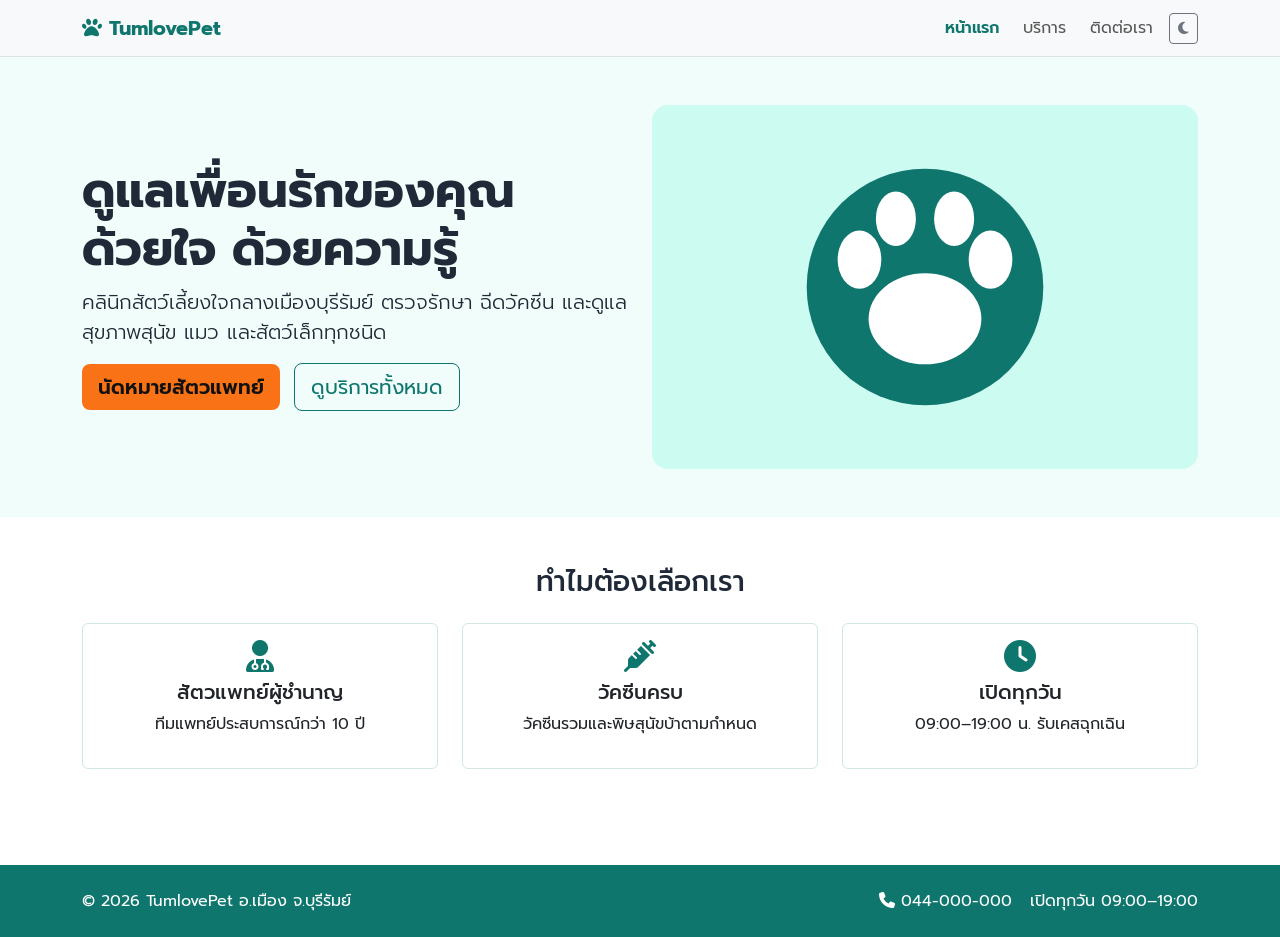
<file: Nattapon032/index.html>
<!DOCTYPE html>
<html lang="th">
  <head>
    <meta charset="UTF-8">
    <meta name="viewport" content="width=device-width, initial-scale=1">
    <title>TumlovePet | คลินิกสัตว์เลี้ยง บุรีรัมย์</title>
    <meta name="description" content="คลินิกสัตว์เลี้ยงในจังหวัดบุรีรัมย์ ตรวจสุขภาพ ฉีดวัคซีน ผ่าตัด และอาบน้ำตัดขน โดยสัตวแพทย์ผู้ชำนาญ">
    <meta property="og:title" content="TumlovePet | คลินิกสัตว์เลี้ยง บุรีรัมย์">
    <meta property="og:description" content="คลินิกสัตว์เลี้ยงในจังหวัดบุรีรัมย์ ตรวจสุขภาพ ฉีดวัคซีน ผ่าตัด และอาบน้ำตัดขน โดยสัตวแพทย์ผู้ชำนาญ">
    <meta property="og:type" content="website">
    <link href="https://fonts.googleapis.com/css2?family=Prompt:wght@400;600&display=swap" rel="stylesheet">
    <link href="https://cdn.jsdelivr.net/npm/bootstrap@5.3.3/dist/css/bootstrap.min.css" rel="stylesheet">
    <link href="https://cdnjs.cloudflare.com/ajax/libs/font-awesome/6.5.2/css/all.min.css" rel="stylesheet">
    <link rel="icon" href="data:image/svg+xml,%3Csvg xmlns=%27http://www.w3.org/2000/svg%27 viewBox=%270 0 100 100%27%3E%3Ctext y=%27.9em%27 font-size=%2790%27%3E%F0%9F%90%BE%3C/text%3E%3C/svg%3E">
    <link href="css/style.css" rel="stylesheet">
  </head>
  <body>
    <header>
      <nav class="navbar navbar-expand-lg sticky-top bg-body-tertiary border-bottom" aria-label="เมนูหลัก">
        <div class="container">
          <a class="navbar-brand fw-bold brand" href="index.html"><i class="fa-solid fa-paw"></i> TumlovePet</a>
          <button class="navbar-toggler" type="button" data-bs-toggle="collapse" data-bs-target="#menu" aria-controls="menu" aria-expanded="false" aria-label="เปิดเมนู"><span class="navbar-toggler-icon"></span></button>
          <div class="collapse navbar-collapse" id="menu">
            <ul class="navbar-nav ms-auto align-items-lg-center gap-lg-2">
              <li class="nav-item"><a class="nav-link active" href="index.html">หน้าแรก</a></li>
              <li class="nav-item"><a class="nav-link" href="services.html">บริการ</a></li>
              <li class="nav-item"><a class="nav-link" href="contact.html">ติดต่อเรา</a></li>
              <li class="nav-item"><button id="themeBtn" class="btn btn-outline-secondary btn-sm" type="button" aria-label="สลับโหมดสว่าง/มืด"><i class="fa-solid fa-moon"></i></button></li>
            </ul>
          </div>
        </div>
      </nav>
    </header>
    <main>
      <section class="hero py-5">
        <div class="container">
          <div class="row align-items-center g-4">
            <div class="col-md-6">
              <h1 class="display-5 fw-bold">ดูแลเพื่อนรักของคุณ<br>ด้วยใจ ด้วยความรู้</h1>
              <p class="lead">คลินิกสัตว์เลี้ยงใจกลางเมืองบุรีรัมย์ ตรวจรักษา ฉีดวัคซีน และดูแลสุขภาพสุนัข แมว และสัตว์เล็กทุกชนิด</p>
              <a class="btn btn-accent btn-lg me-2" href="contact.html">นัดหมายสัตวแพทย์</a>
              <a class="btn btn-outline-primary btn-lg" href="services.html">ดูบริการทั้งหมด</a>
            </div>
            <div class="col-md-6">
              <img src="images/pet-clinic-hero.svg" width="600" height="400" class="img-fluid rounded-4" alt="ไอคอนรอยเท้าสัตว์เลี้ยงสีขาวบนวงกลมสีเขียวของคลินิก">
            </div>
          </div>
        </div>
      </section>
      <section class="container py-5">
        <h2 class="h3 text-center mb-4">ทำไมต้องเลือกเรา</h2>
        <div class="row g-4">
          <article class="col-md-4">
            <div class="card h-100 p-3 text-center"><i class="fa-solid fa-user-doctor fa-2x mb-2 icon"></i>
              <h3 class="h5">สัตวแพทย์ผู้ชำนาญ</h3>
              <p>ทีมแพทย์ประสบการณ์กว่า 10 ปี</p>
            </div>
          </article>
          <article class="col-md-4">
            <div class="card h-100 p-3 text-center"><i class="fa-solid fa-syringe fa-2x mb-2 icon"></i>
              <h3 class="h5">วัคซีนครบ</h3>
              <p>วัคซีนรวมและพิษสุนัขบ้าตามกำหนด</p>
            </div>
          </article>
          <article class="col-md-4">
            <div class="card h-100 p-3 text-center"><i class="fa-solid fa-clock fa-2x mb-2 icon"></i>
              <h3 class="h5">เปิดทุกวัน</h3>
              <p>09:00–19:00 น. รับเคสฉุกเฉิน</p>
            </div>
          </article>
        </div>
      </section>
    </main>
    <footer class="site-footer mt-5 py-4">
      <div class="container d-flex flex-column flex-md-row justify-content-between gap-2">
        <p class="mb-0">&copy; 2026 TumlovePet อ.เมือง จ.บุรีรัมย์</p>
        <p class="mb-0"><i class="fa-solid fa-phone"></i> 044-000-000 &nbsp; เปิดทุกวัน 09:00–19:00</p>
      </div>
    </footer>
    <script src="https://cdn.jsdelivr.net/npm/bootstrap@5.3.3/dist/js/bootstrap.bundle.min.js"></script>
    <script src="js/main.js"></script>
  </body>
</html>
</file>
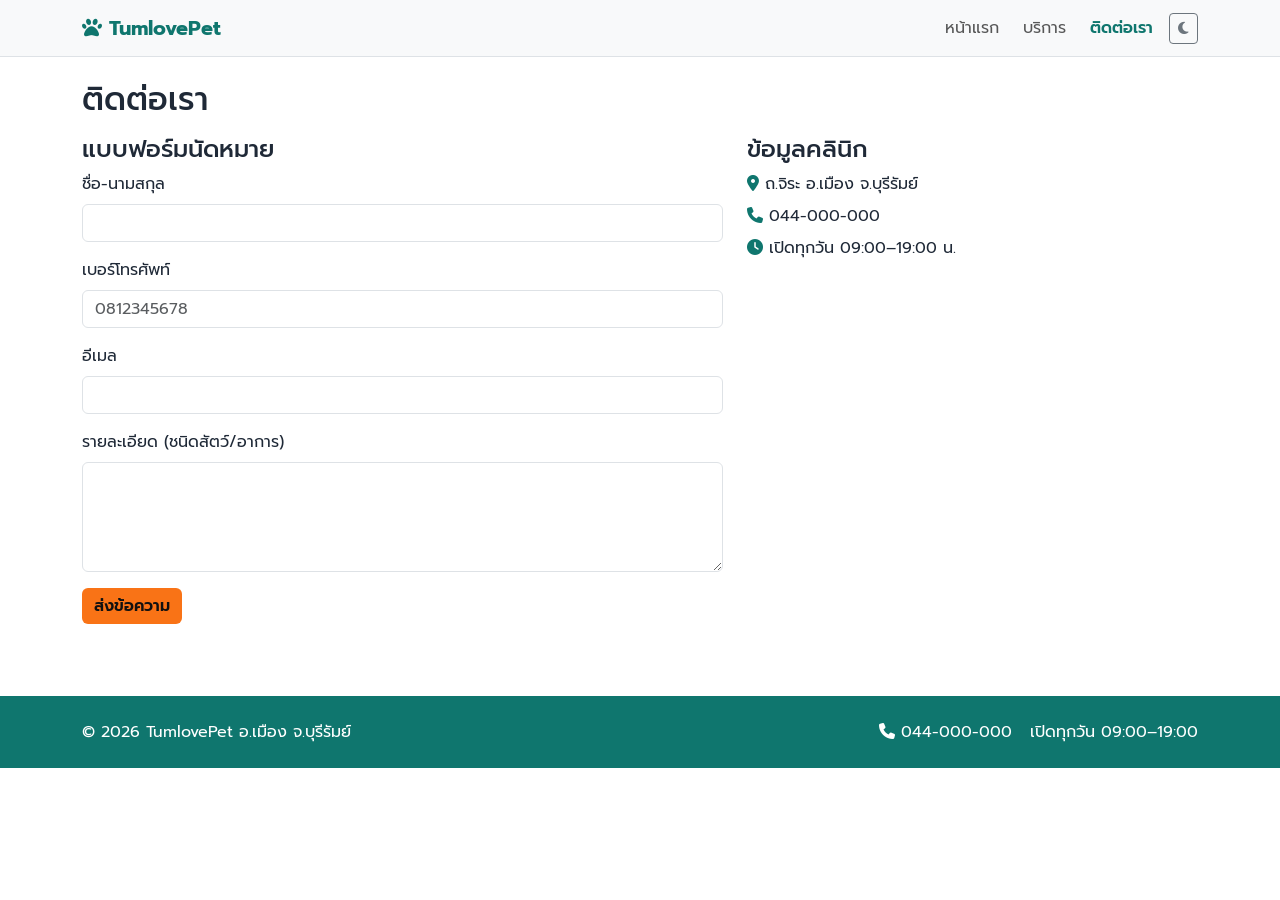
<file: Nattapon032/contact.html>
<!DOCTYPE html>
<html lang="th">
  <head>
    <meta charset="UTF-8">
    <meta name="viewport" content="width=device-width, initial-scale=1">
    <title>ติดต่อเรา | TumlovePet</title>
    <meta name="description" content="นัดหมายสัตวแพทย์หรือสอบถามข้อมูลกับTumlovePet บุรีรัมย์ ผ่านแบบฟอร์มออนไลน์หรือโทรศัพท์">
    <meta property="og:title" content="ติดต่อเรา | TumlovePet">
    <meta property="og:description" content="นัดหมายสัตวแพทย์หรือสอบถามข้อมูลกับTumlovePet บุรีรัมย์ ผ่านแบบฟอร์มออนไลน์หรือโทรศัพท์">
    <meta property="og:type" content="website">
    <link href="https://fonts.googleapis.com/css2?family=Prompt:wght@400;600&display=swap" rel="stylesheet">
    <link href="https://cdn.jsdelivr.net/npm/bootstrap@5.3.3/dist/css/bootstrap.min.css" rel="stylesheet">
    <link href="https://cdnjs.cloudflare.com/ajax/libs/font-awesome/6.5.2/css/all.min.css" rel="stylesheet">
    <link rel="icon" href="data:image/svg+xml,%3Csvg xmlns=%27http://www.w3.org/2000/svg%27 viewBox=%270 0 100 100%27%3E%3Ctext y=%27.9em%27 font-size=%2790%27%3E%F0%9F%90%BE%3C/text%3E%3C/svg%3E">
    <link href="css/style.css" rel="stylesheet">
  </head>
  <body>
    <header>
      <nav class="navbar navbar-expand-lg sticky-top bg-body-tertiary border-bottom" aria-label="เมนูหลัก">
        <div class="container">
          <a class="navbar-brand fw-bold brand" href="index.html"><i class="fa-solid fa-paw"></i> TumlovePet</a>
          <button class="navbar-toggler" type="button" data-bs-toggle="collapse" data-bs-target="#menu" aria-controls="menu" aria-expanded="false" aria-label="เปิดเมนู"><span class="navbar-toggler-icon"></span></button>
          <div class="collapse navbar-collapse" id="menu">
            <ul class="navbar-nav ms-auto align-items-lg-center gap-lg-2">
              <li class="nav-item"><a class="nav-link" href="index.html">หน้าแรก</a></li>
              <li class="nav-item"><a class="nav-link" href="services.html">บริการ</a></li>
              <li class="nav-item"><a class="nav-link active" href="contact.html">ติดต่อเรา</a></li>
              <li class="nav-item"><button id="themeBtn" class="btn btn-outline-secondary btn-sm" type="button" aria-label="สลับโหมดสว่าง/มืด"><i class="fa-solid fa-moon"></i></button></li>
            </ul>
          </div>
        </div>
      </nav>
    </header>
    <main class="container py-4">
      <h1 class="h2 mb-3">ติดต่อเรา</h1>
      <div class="row g-4">
        <section class="col-lg-7" aria-labelledby="fTitle">
          <h2 id="fTitle" class="h4">แบบฟอร์มนัดหมาย</h2>
          <form id="contactForm" novalidate>
            <div class="mb-3">
              <label for="name" class="form-label">ชื่อ-นามสกุล</label>
              <input id="name" type="text" class="form-control" required minlength="3">
              <div class="invalid-feedback">กรุณากรอกชื่ออย่างน้อย 3 ตัวอักษร</div>
            </div>
            <div class="mb-3">
              <label for="phone" class="form-label">เบอร์โทรศัพท์</label>
              <input id="phone" type="tel" class="form-control" required pattern="0[0-9]{8,9}" placeholder="0812345678">
              <div class="invalid-feedback">กรุณากรอกเบอร์โทร 9–10 หลักที่ขึ้นต้นด้วย 0</div>
            </div>
            <div class="mb-3">
              <label for="email" class="form-label">อีเมล</label>
              <input id="email" type="email" class="form-control" required>
              <div class="invalid-feedback">กรุณากรอกอีเมลให้ถูกต้อง</div>
            </div>
            <div class="mb-3">
              <label for="msg" class="form-label">รายละเอียด (ชนิดสัตว์/อาการ)</label>
              <textarea id="msg" class="form-control" rows="4" required minlength="10"></textarea>
              <div class="invalid-feedback">กรุณากรอกรายละเอียดอย่างน้อย 10 ตัวอักษร</div>
            </div>
            <button type="submit" class="btn btn-accent">ส่งข้อความ</button>
            <div id="formOk" class="alert alert-success mt-3 d-none" role="status">ส่งข้อความเรียบร้อย เจ้าหน้าที่จะติดต่อกลับโดยเร็ว</div>
          </form>
        </section>
        <aside class="col-lg-5" aria-labelledby="iTitle">
          <h2 id="iTitle" class="h4">ข้อมูลคลินิก</h2>
          <ul class="list-unstyled">
            <li class="mb-2"><i class="fa-solid fa-location-dot icon"></i> ถ.จิระ อ.เมือง จ.บุรีรัมย์</li>
            <li class="mb-2"><i class="fa-solid fa-phone icon"></i> 044-000-000</li>
            <li class="mb-2"><i class="fa-solid fa-clock icon"></i> เปิดทุกวัน 09:00–19:00 น.</li>
          </ul>
        </aside>
      </div>
    </main>
    <footer class="site-footer mt-5 py-4">
      <div class="container d-flex flex-column flex-md-row justify-content-between gap-2">
        <p class="mb-0">&copy; 2026 TumlovePet อ.เมือง จ.บุรีรัมย์</p>
        <p class="mb-0"><i class="fa-solid fa-phone"></i> 044-000-000 &nbsp; เปิดทุกวัน 09:00–19:00</p>
      </div>
    </footer>
    <script src="https://cdn.jsdelivr.net/npm/bootstrap@5.3.3/dist/js/bootstrap.bundle.min.js"></script>
    <script src="js/main.js"></script>
  </body>
</html>
</file>
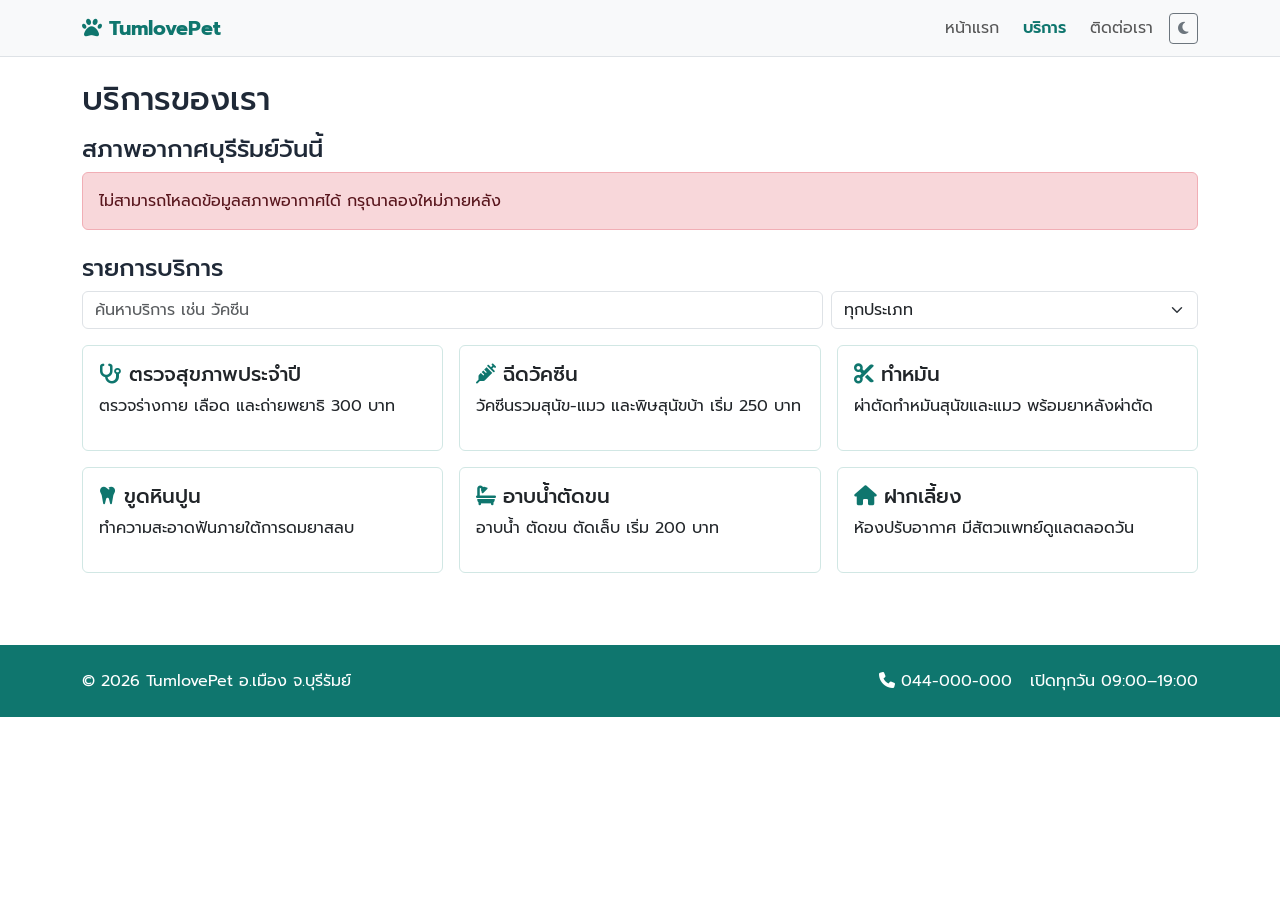
<file: Nattapon032/services.html>
<!DOCTYPE html>
<html lang="th">
  <head>
    <meta charset="UTF-8">
    <meta name="viewport" content="width=device-width, initial-scale=1">
    <title>บริการและสภาพอากาศ | TumlovePet</title>
    <meta name="description" content="รายการบริการของคลินิกสัตว์เลี้ยง พร้อมค้นหา กรองประเภท และพยากรณ์อากาศบุรีรัมย์เพื่อดูแลสัตว์เลี้ยง">
    <meta property="og:title" content="บริการและสภาพอากาศ | TumlovePet">
    <meta property="og:description" content="รายการบริการของคลินิกสัตว์เลี้ยง พร้อมค้นหา กรองประเภท และพยากรณ์อากาศบุรีรัมย์เพื่อดูแลสัตว์เลี้ยง">
    <meta property="og:type" content="website">
    <link href="https://fonts.googleapis.com/css2?family=Prompt:wght@400;600&display=swap" rel="stylesheet">
    <link href="https://cdn.jsdelivr.net/npm/bootstrap@5.3.3/dist/css/bootstrap.min.css" rel="stylesheet">
    <link href="https://cdnjs.cloudflare.com/ajax/libs/font-awesome/6.5.2/css/all.min.css" rel="stylesheet">
    <link rel="icon" href="data:image/svg+xml,%3Csvg xmlns=%27http://www.w3.org/2000/svg%27 viewBox=%270 0 100 100%27%3E%3Ctext y=%27.9em%27 font-size=%2790%27%3E%F0%9F%90%BE%3C/text%3E%3C/svg%3E">
    <link href="css/style.css" rel="stylesheet">
  </head>
  <body>
    <header>
      <nav class="navbar navbar-expand-lg sticky-top bg-body-tertiary border-bottom" aria-label="เมนูหลัก">
        <div class="container">
          <a class="navbar-brand fw-bold brand" href="index.html"><i class="fa-solid fa-paw"></i> TumlovePet</a>
          <button class="navbar-toggler" type="button" data-bs-toggle="collapse" data-bs-target="#menu" aria-controls="menu" aria-expanded="false" aria-label="เปิดเมนู"><span class="navbar-toggler-icon"></span></button>
          <div class="collapse navbar-collapse" id="menu">
            <ul class="navbar-nav ms-auto align-items-lg-center gap-lg-2">
              <li class="nav-item"><a class="nav-link" href="index.html">หน้าแรก</a></li>
              <li class="nav-item"><a class="nav-link active" href="services.html">บริการ</a></li>
              <li class="nav-item"><a class="nav-link" href="contact.html">ติดต่อเรา</a></li>
              <li class="nav-item"><button id="themeBtn" class="btn btn-outline-secondary btn-sm" type="button" aria-label="สลับโหมดสว่าง/มืด"><i class="fa-solid fa-moon"></i></button></li>
            </ul>
          </div>
        </div>
      </nav>
    </header>
    <main class="container py-4">
      <h1 class="h2 mb-3">บริการของเรา</h1>
      <section aria-labelledby="wTitle" class="mb-4">
        <h2 id="wTitle" class="h4">สภาพอากาศบุรีรัมย์วันนี้</h2>
        <div id="weather" class="alert alert-info" role="status" aria-live="polite">
          <span class="spinner-border spinner-border-sm" aria-hidden="true"></span>
          กำลังโหลดข้อมูลสภาพอากาศ...
        </div>
      </section>
      <section aria-labelledby="listTitle">
        <h2 id="listTitle" class="h4">รายการบริการ</h2>
        <div class="row g-2 mb-3">
          <div class="col-md-8">
            <label for="search" class="visually-hidden">ค้นหาบริการ</label>
            <input id="search" type="search" class="form-control" placeholder="ค้นหาบริการ เช่น วัคซีน">
          </div>
          <div class="col-md-4">
            <label for="category" class="visually-hidden">ประเภท</label>
            <select id="category" class="form-select">
              <option value="all">ทุกประเภท</option>
              <option value="health">สุขภาพ</option>
              <option value="surgery">ผ่าตัด</option>
              <option value="care">ความงาม/ดูแล</option>
            </select>
          </div>
        </div>
        <div id="serviceList" class="row g-3">
          <article class="col-md-6 col-lg-4 service" data-cat="health">
            <div class="card h-100 p-3">
              <h3 class="h5"><i class="fa-solid fa-stethoscope icon"></i> ตรวจสุขภาพประจำปี</h3>
              <p>ตรวจร่างกาย เลือด และถ่ายพยาธิ 300 บาท</p>
            </div>
          </article>
          <article class="col-md-6 col-lg-4 service" data-cat="health">
            <div class="card h-100 p-3">
              <h3 class="h5"><i class="fa-solid fa-syringe icon"></i> ฉีดวัคซีน</h3>
              <p>วัคซีนรวมสุนัข-แมว และพิษสุนัขบ้า เริ่ม 250 บาท</p>
            </div>
          </article>
          <article class="col-md-6 col-lg-4 service" data-cat="surgery">
            <div class="card h-100 p-3">
              <h3 class="h5"><i class="fa-solid fa-scissors icon"></i> ทำหมัน</h3>
              <p>ผ่าตัดทำหมันสุนัขและแมว พร้อมยาหลังผ่าตัด</p>
            </div>
          </article>
          <article class="col-md-6 col-lg-4 service" data-cat="surgery">
            <div class="card h-100 p-3">
              <h3 class="h5"><i class="fa-solid fa-tooth icon"></i> ขูดหินปูน</h3>
              <p>ทำความสะอาดฟันภายใต้การดมยาสลบ</p>
            </div>
          </article>
          <article class="col-md-6 col-lg-4 service" data-cat="care">
            <div class="card h-100 p-3">
              <h3 class="h5"><i class="fa-solid fa-bath icon"></i> อาบน้ำตัดขน</h3>
              <p>อาบน้ำ ตัดขน ตัดเล็บ เริ่ม 200 บาท</p>
            </div>
          </article>
          <article class="col-md-6 col-lg-4 service" data-cat="care">
            <div class="card h-100 p-3">
              <h3 class="h5"><i class="fa-solid fa-house icon"></i> ฝากเลี้ยง</h3>
              <p>ห้องปรับอากาศ มีสัตวแพทย์ดูแลตลอดวัน</p>
            </div>
          </article>
        </div>
        <p id="noResult" class="text-center d-none">ไม่พบบริการที่ค้นหา</p>
      </section>
    </main>
    <footer class="site-footer mt-5 py-4">
      <div class="container d-flex flex-column flex-md-row justify-content-between gap-2">
        <p class="mb-0">&copy; 2026 TumlovePet อ.เมือง จ.บุรีรัมย์</p>
        <p class="mb-0"><i class="fa-solid fa-phone"></i> 044-000-000 &nbsp; เปิดทุกวัน 09:00–19:00</p>
      </div>
    </footer>
    <script src="https://cdn.jsdelivr.net/npm/bootstrap@5.3.3/dist/js/bootstrap.bundle.min.js"></script>
    <script src="js/main.js"></script>
  </body>
</html>
</file>
<file: Nattapon032/css/style.css>
:root {
  --primary: #0f766e;
  --accent: #f97316;
  --accent-dark: #c2410c;
  --soft: #f0fdfa;
  --ink: #1f2937;
}

body {
  font-family: 'Prompt',sans-serif;
  color: var(--ink);
}

img {
  max-width: 100%;
  height: auto;
}

.brand,.icon {
  color: var(--primary);
}

.hero {
  background: var(--soft);
}

.card {
  border: 1px solid #d1e7e4;
  transition: transform .2s,box-shadow .2s;
}

.card:hover {
  transform: translateY(-4px);
  box-shadow: 0 8px 20px rgba(15,118,110,.15);
}

.btn-accent {
  background: var(--accent);
  color: #111;
  font-weight: 600;
  border: 0;
}

.btn-accent:hover,.btn-accent:focus {
  background: var(--accent-dark);
  color: #fff;
}

.btn-outline-primary {
  --bs-btn-color: var(--primary);
  --bs-btn-border-color: var(--primary);
  --bs-btn-hover-bg: var(--primary);
  --bs-btn-hover-border-color: var(--primary);
}

a:focus-visible,button:focus-visible,input:focus-visible,select:focus-visible,textarea:focus-visible {
  outline: 3px solid var(--accent);
  outline-offset: 2px;
}

.nav-link:hover,.nav-link.active {
  color: var(--primary)!important;
  font-weight: 600;
}

.site-footer {
  background: var(--primary);
  color: #fff;
}

[data-bs-theme=dark] body {
  background: #111827;
  color: #e5e7eb;
}

[data-bs-theme=dark] .hero {
  background: #0b3b37;
}

[data-bs-theme=dark] .brand,[data-bs-theme=dark] .icon {
  color: #5eead4;
}

[data-bs-theme=dark] .card {
  border-color: #374151;
}

@media (max-width:992px) {
  .display-5 {
    font-size: 2rem;
  }
}

@media (max-width:576px) {
  .display-5 {
    font-size: 1.6rem;
  }
  .hero .btn {
    display: block;
    margin: .5rem 0!important;
  }
}

[data-bs-theme=dark] .btn-outline-primary {
  --bs-btn-color: #5eead4;
  --bs-btn-border-color: #5eead4;
  --bs-btn-hover-color: #111;
  --bs-btn-hover-bg: #5eead4;
}
</file>
